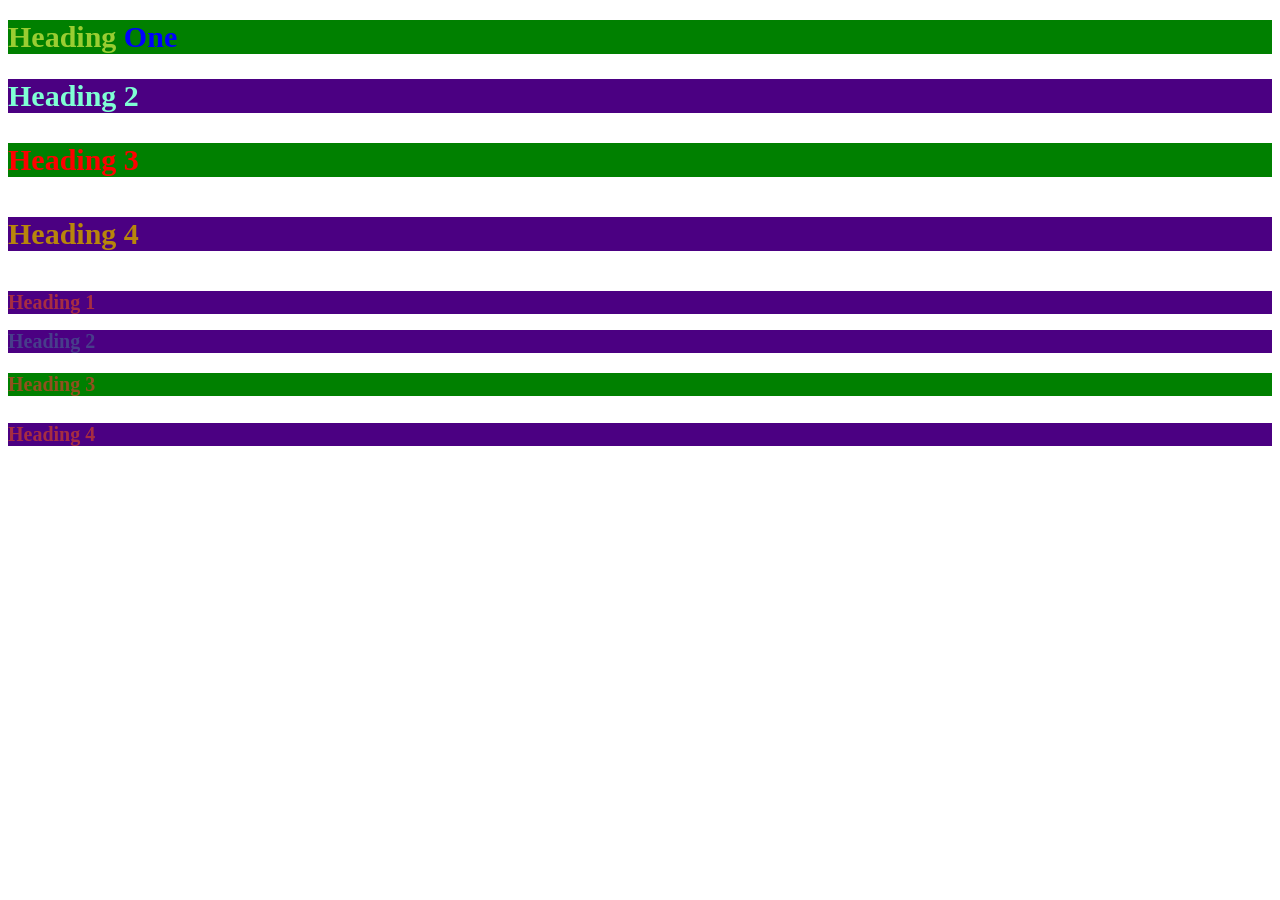
<file: inline-styles.html>
<!DOCTYPE html>
<html>
  <head>
    <title>Inline styles</title>
  </head>
  <body>
    <h1 style="background-color: green; font-size: 30px; color: #ff0011; color: yellowgreen;">Heading <span style="color: blue;">One</span></h1>
    <h2 style="background-color: indigo; font-size: 30px; color: aquamarine;">Heading 2</h2>
    <h3 style="background-color: green; font-size: 30px; color: red;">Heading 3</h3>
    <h4 style="background-color: indigo; font-size: 30px; color: darkgoldenrod;">Heading 4</h4>
    <h1 style="background-color: indigo; font-size: 20px; color: rgba(201, 63, 41, 0.723);">Heading 1</h1>
    <h2 style="background-color: indigo; font-size: 20px; color: rgba(201, 63, 41, 0.723); color: darkslateblue;">Heading 2</h2>
    <h3 style="background-color: green; font-size: 20px; color: rgba(201, 63, 41, 0.723);">Heading 3</h3>
    <h4 style="background-color: indigo; font-size: 20px; color: rgba(201, 63, 41, 0.723);">Heading 4</h4>
  </body>
</html>
</file>
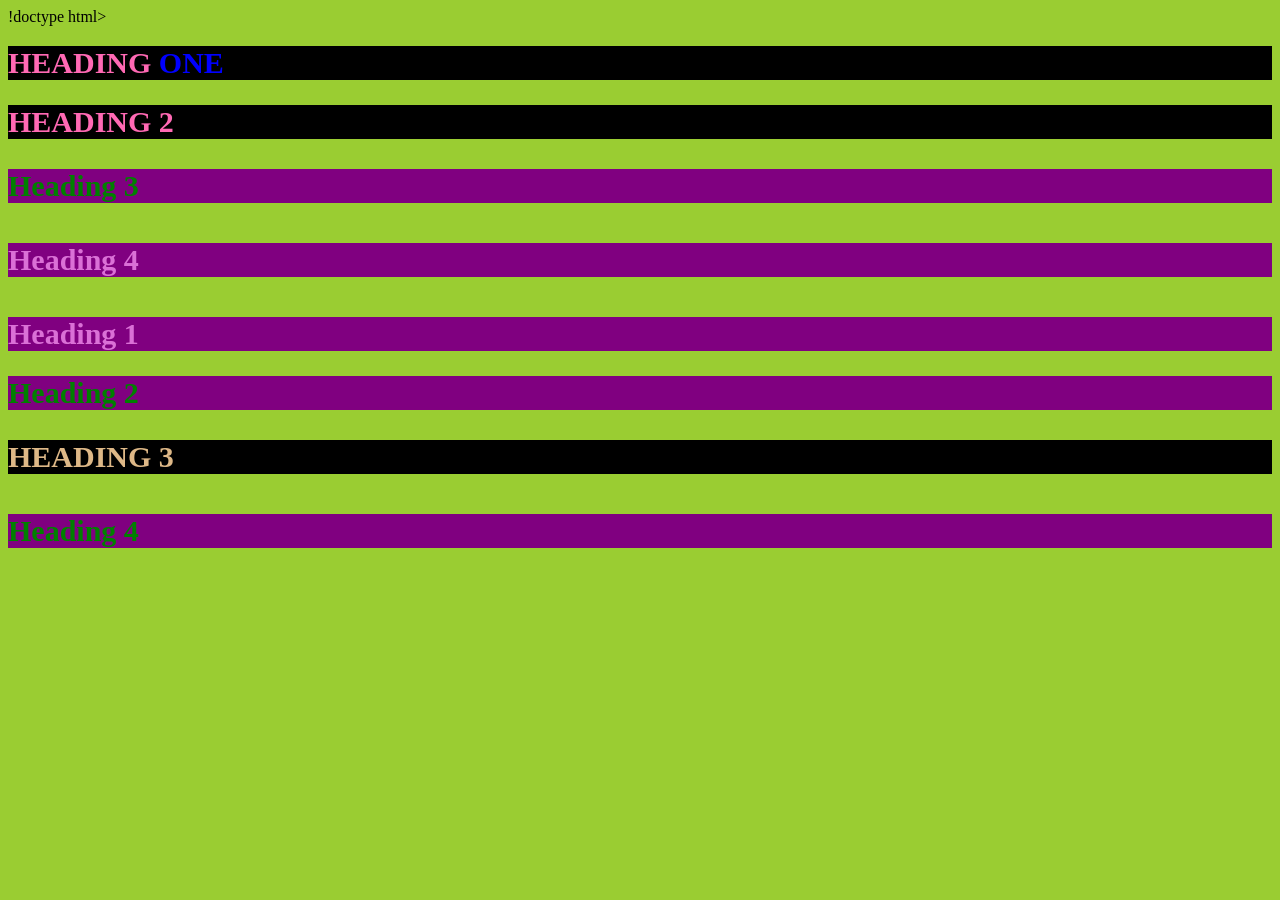
<file: ruleset-style.html>
!doctype html>
<html>
  <head>
    <title>Ruleset styles</title>
    <link rel="stylesheet" href="style.css" />
  </head>
  <body>
    <h1 class="uppercase">Heading <span id="theOne">One</span></h1>
    <h2 class="important uppercase">Heading 2</h2>
    <h3>Heading 3</h3>
    <h4 class="important">Heading 4</h4>
    <h1 class="important">Heading 1</h1>
    <h2>Heading 2</h2>
    <h3 class="important uppercase" id="mrJones" style="color: blueviolet">
      Heading 3
    </h3>
    <h4>Heading 4</h4>
  </body>
</html>
</file>
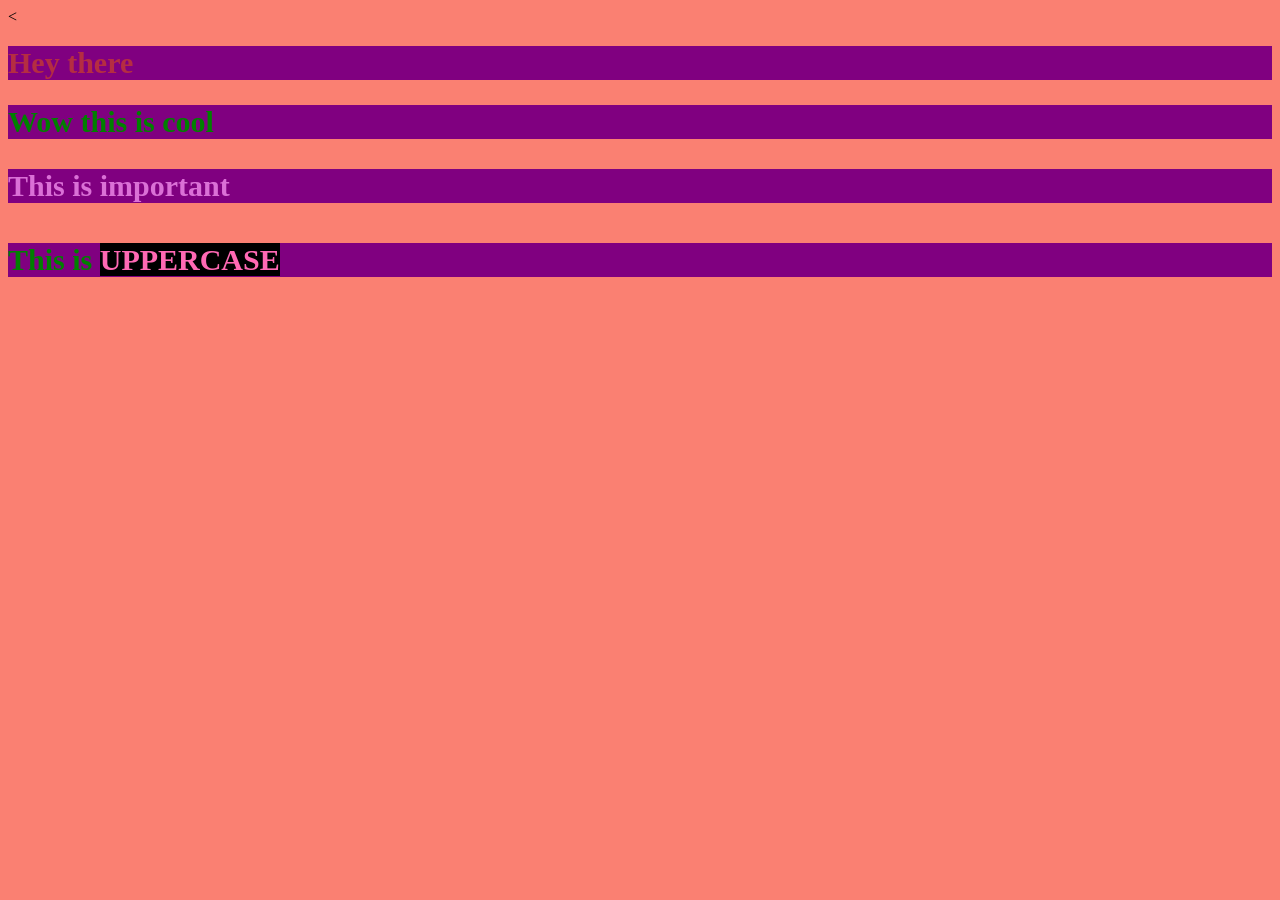
<file: ruleset2-style.html>
<
<html lang="en">
  <head>
    <meta charset="UTF-8" />
    <meta name="viewport" content="width=device-width, initial-scale=1.0" />
    <title>Ruleset 2</title>
    <link rel="stylesheet" href="style.css" />
    <link rel="stylesheet" href="style-red.css" />
  </head>
  <body>
    <h1>Hey there</h1>
    <h2>Wow this is cool</h2>
    <h3 class="important">This is important</h3>
    <h4>This is <span class="uppercase">uppercase</span></h4>
  </body>
</html>
</file>
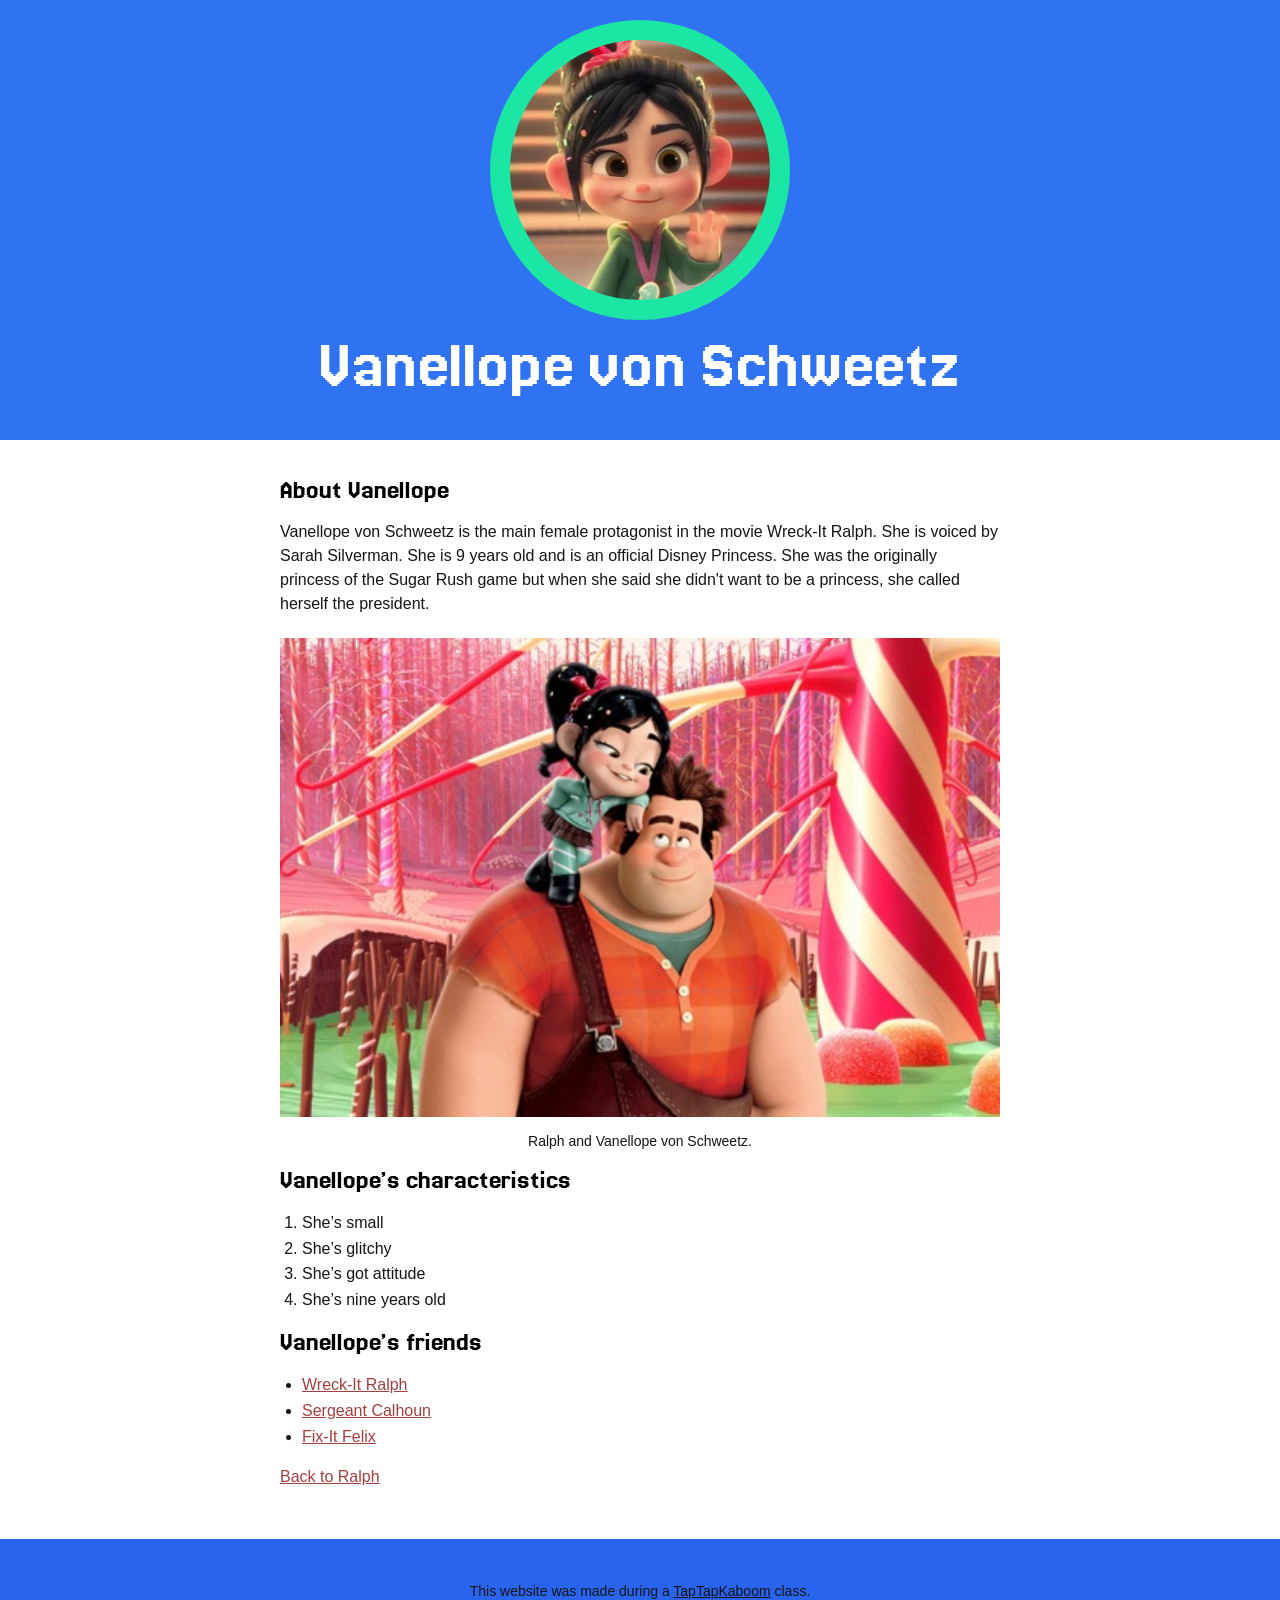
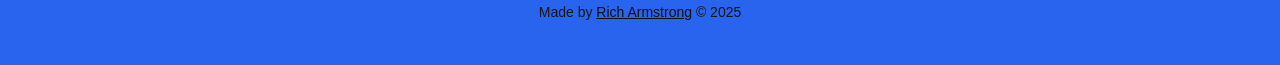
<file: Vanellope.html>
<!DOCTYPE html>
<html lang="en">
<head>
  <meta charset="UTF-8">
  <meta name="viewport" content="width=device-width, initial-scale=1.0">
  <title>Vanellope von Schweetz</title>
  <link rel="preconnect" href="https://fonts.googleapis.com">
  <link rel="preconnect" href="https://fonts.gstatic.com" crossorigin>
  <link href="https://fonts.googleapis.com/css2?family=Jersey+20&display=swap" rel="stylesheet">
  <style>
* { box-sizing: border-box; }
body { margin: 0; font-family: Arial, Helvetica, sans-serif; color: #151515; font-size: 16px; }
header {
  text-align: center;
  background-color: rgb(47, 115, 242);
  padding: 20px;
}
header .pfp {
  width: 300px;
  height: 300px;
  border: 20px solid rgb(255, 74, 74);
  border-radius: 50%;
  background-image: url('../img/ralph-avatar.jpg'), url('https://www.slashfilm.com/img/gallery/the-12-best-video-game-movies-ranked/honorable-mention-wreck-it-ralph-1677015870.jpg');
  background-repeat: no-repeat;
  background-position: center center;
  background-size: cover;
  margin: 0 auto;
}
h1, h2, h3, h4, h5, h6 {
  font-family: "Jersey 20", sans-serif;
  font-weight: 400;
  font-style: normal;
  font-size: 70px;
  margin: 10px 0 20px 0;
  color: white;
}
main { max-width: 760px; margin: 0 auto; padding: 24px 20px 34px; }
h2 { font-size: 28px; margin: 12px 0 16px; color: black; }
p { line-height: 1.5; }
.feature-image { width: 100%; height: auto; display: block; margin: 22px 0 26px; }
ol, ul { padding-left: 22px; line-height: 1.6; }
a { color: #a53e3e; }
footer { background: #2864ed; text-align: center; padding: 28px 20px; font-size: 14px; }
footer a { color: #111; }
@media (max-width: 600px) { header { padding-top: 35px; } header .pfp { width: 240px; height: 240px; background-position: center center; } h1 { font-size: 34px; } h2 { font-size: 25px; } }

h3, h4, h5, h6 { color: black; }

/* Lesson 28: separate character page */
.character-nav { margin: 22px 0; font-weight: bold; }
.character-nav a { display: inline-block; padding: 10px 16px; background: #ffdadf; border-radius: 8px; }
.vanellope-page header { background-color: rgb(47, 115, 242); }
.vanellope-page header .pfp { border-color: #1be6a3; background-image: url("[data-uri]"); }
.vanellope-page footer { background-color: #2864ed; }
@media (max-width: 600px) { main { padding: 20px 16px 28px; } header .pfp { max-width: 75vw; max-height: 75vw; border-width: 14px; } .character-nav a { max-width: 100%; } }

.caption { text-align: center; font-size: 14px; margin-top: -12px; }

/* Responsive images and accessible sizing */
img { max-width: 100%; }
@media (max-width: 600px) { .vanellope-page h1 { font-size: clamp(32px, 9vw, 48px); } }

</style>
</head>
<body class="vanellope-page">
  <header>
    <div class="pfp" role="img" aria-label="Vanellope von Schweetz"></div>
    <h1>Vanellope von Schweetz</h1>
  </header>
  <main>
    <h2>About Vanellope</h2>
    <p>Vanellope von Schweetz is the main female protagonist in the movie Wreck-It Ralph. She is voiced by Sarah Silverman. She is 9 years old and is an official Disney Princess. She was the originally princess of the Sugar Rush game but when she said she didn't want to be a princess, she called herself the president.</p>
    <img class="feature-image" src="[data-uri]" alt="About Vanellope">
    <p class="caption">Ralph and Vanellope von Schweetz.</p>
    <h2>Vanellope&rsquo;s characteristics</h2>
    <ol>
      <li>She&rsquo;s small</li>
      <li>She&rsquo;s glitchy</li>
      <li>She&rsquo;s got attitude</li>
      <li>She&rsquo;s nine years old</li>
    </ol>
    <h2>Vanellope&rsquo;s friends</h2>
    <ul>
      <li><a href="index.html">Wreck-It Ralph</a></li>
      <li><a href="https://wreckitralph.fandom.com/wiki/Sergeant_Calhoun" target="_blank" rel="noopener noreferrer">Sergeant Calhoun</a></li>
      <li><a href="https://wreckitralph.fandom.com/wiki/Fix-It_Felix,_Jr._(character)" target="_blank" rel="noopener noreferrer">Fix-It Felix</a></li>
    </ul>
    <p><a href="index.html">Back to Ralph</a></p>
  </main>
  <footer>
    <p>This website was made during a <a href="https://taptapkaboom.com/">TapTapKaboom</a> class.<br>Made by <a href="https://taptapkaboom.com/">Rich Armstrong</a> &copy; 2025</p>
  </footer>
</body>
</html>
</file>
<file: style.css>
body {
  background-color: yellowgreen;
}

#mrJones {
  color: burlywood !important;
}

h1,
h2,
h3,
h4 {
  color: green;
  font-size: 30px;
  background-color: purple;
}

h1 {
  color: coral;
  color: rgba(201, 63, 41, 0.723);
}

.uppercase {
  text-transform: uppercase;
  color: hotpink !important;
  background-color: black;
}

.important {
  color: orchid;
}

#theOne {
  color: blue;
}
</file>
<file: style-red.css>
body{
  background-color: salmon;
}
</file>
